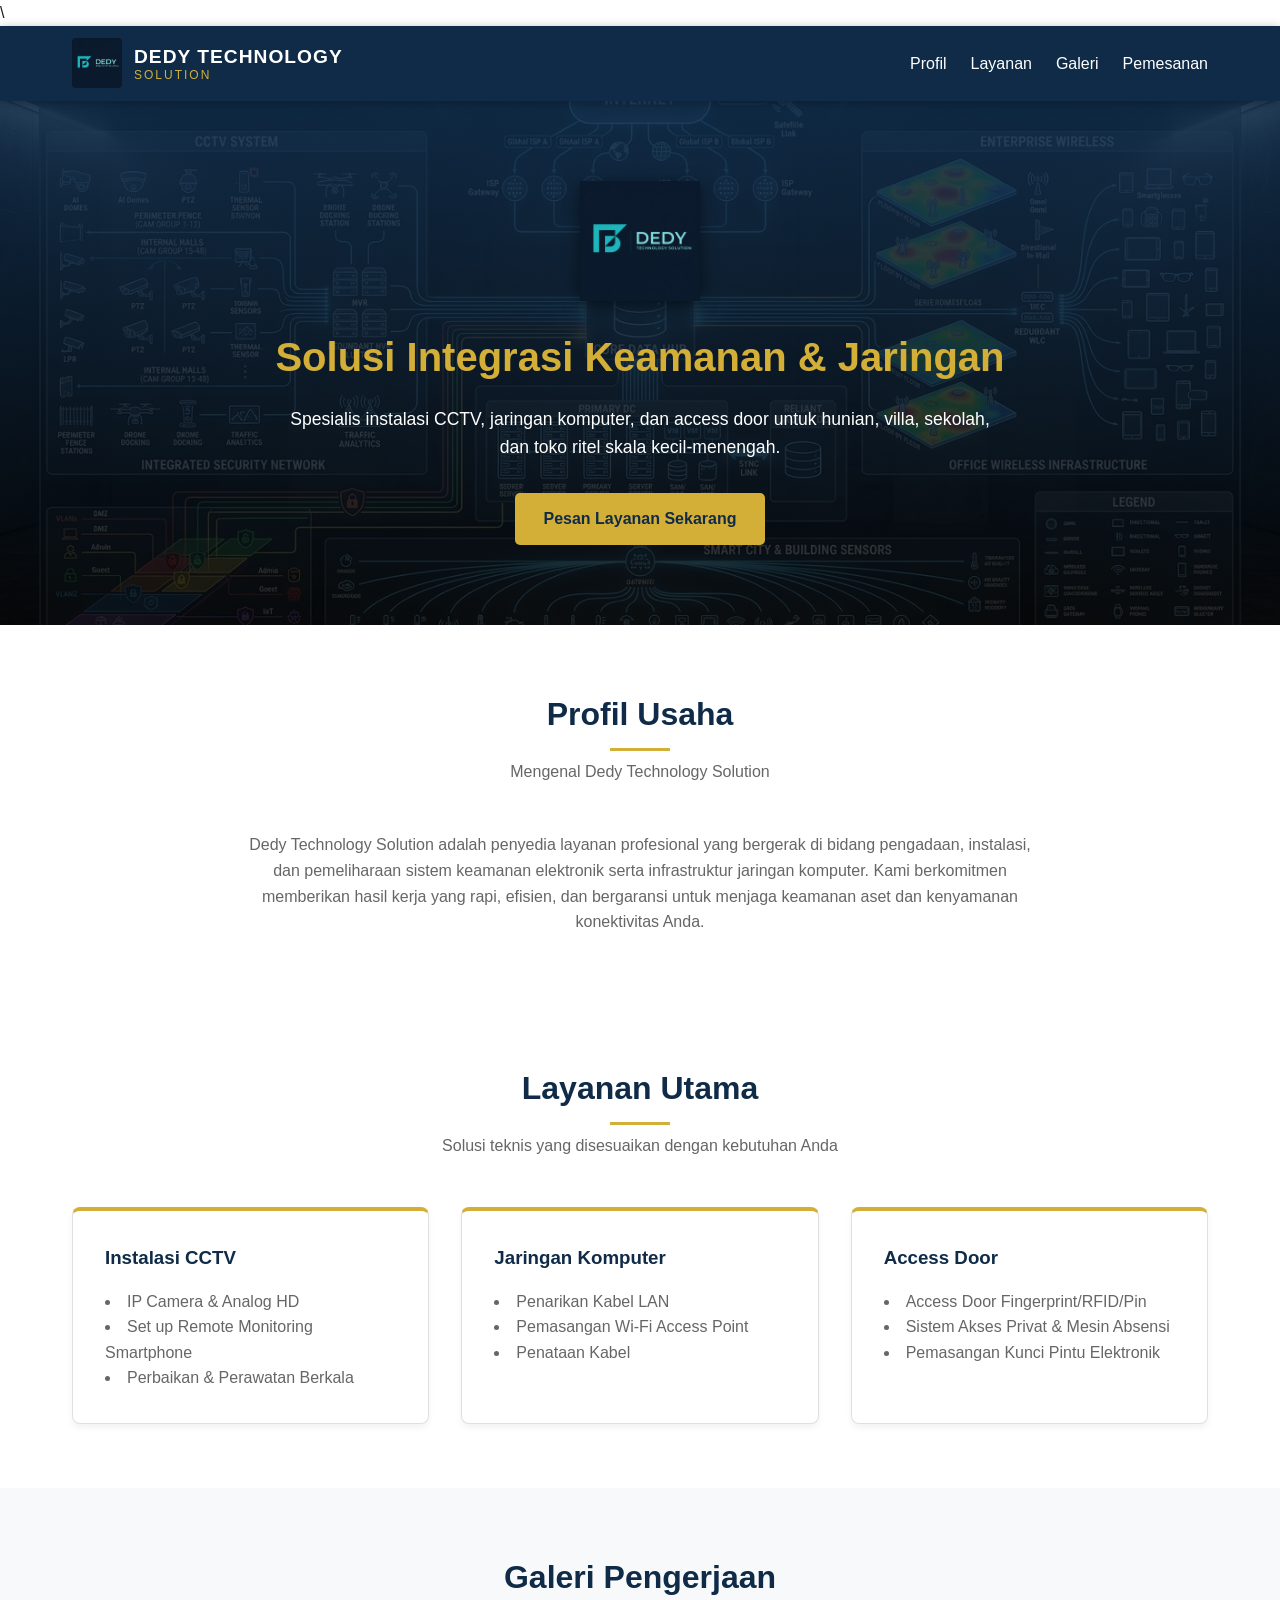
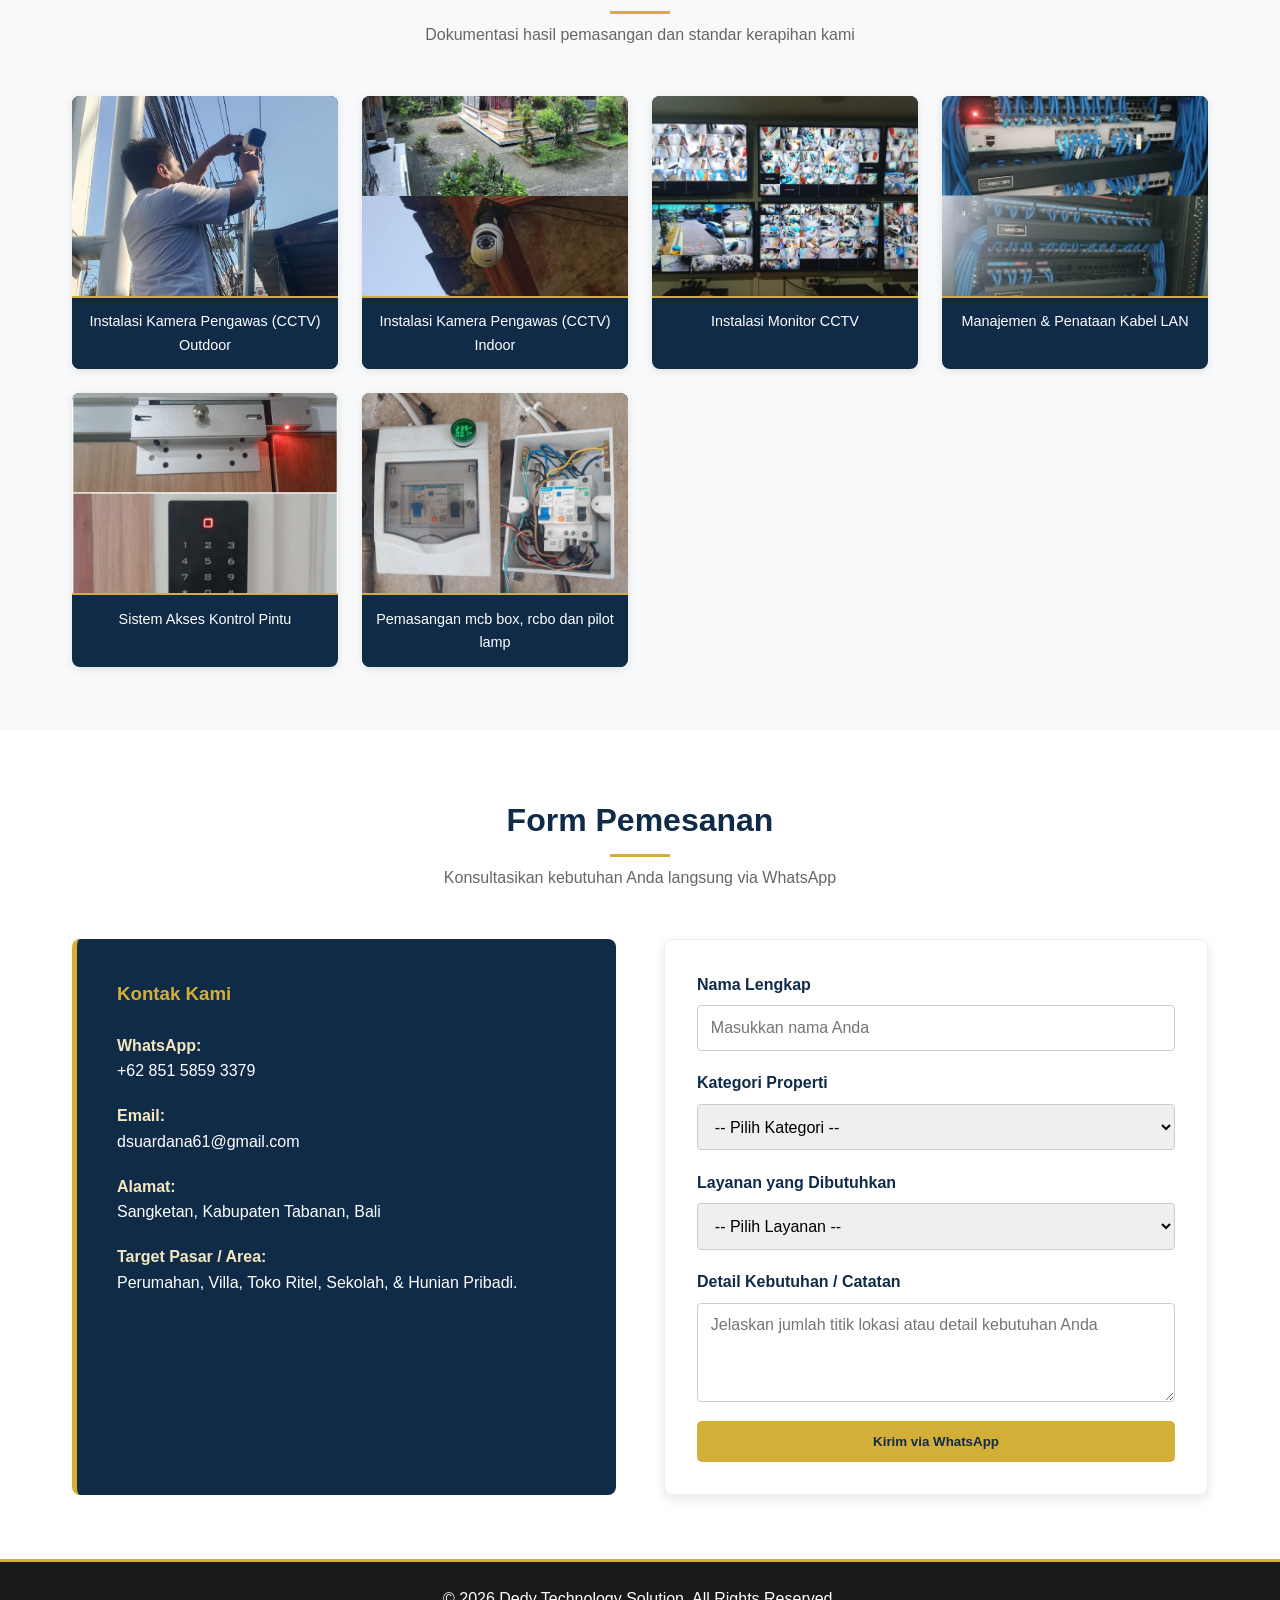
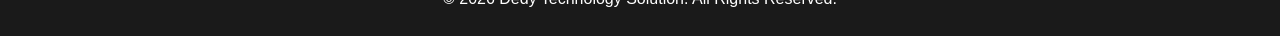
<file: dts.html>
\<!DOCTYPE html>
<html lang="id">
<head>
  <meta charset="UTF-8">
  <meta name="viewport" content="width=device-width, initial-scale=1.0">
  <title>Dedy Technology Solution - Solusi Keamanan & Jaringan</title>
  <style>
    /* --- CSS RESET & VARIABLES --- */
    :root {
      --primary-blue: #0f2b48;
      --accent-gold: #d4af37;
      --light-gold: #f4e8c1;
      --bg-white: #ffffff;
      --bg-light: #f8f9fa;
      --text-dark: #1a1a1a;
      --text-gray: #666666;
    }

    * {
      box-sizing: border-box;
      margin: 0;
      padding: 0;
      font-family: 'Segoe UI', Tahoma, Geneva, Verdana, sans-serif;
    }

    body {
      color: var(--text-dark);
      background-color: var(--bg-white);
      line-height: 1.6;
    }

    /* --- NAVBAR --- */
    header {
      background-color: var(--primary-blue);
      position: sticky;
      top: 0;
      z-index: 1000;
      box-shadow: 0 2px 10px rgba(0,0,0,0.3);
    }

    .navbar {
      display: flex;
      justify-content: space-between;
      align-items: center;
      max-width: 1200px;
      margin: 0 auto;
      padding: 0.8rem 2rem;
    }

    .logo-container {
      display: flex;
      align-items: center;
      gap: 12px;
      text-decoration: none;
    }

    .logo-img {
      height: 50px;
      width: auto;
      object-fit: contain;
      border-radius: 4px;
    }

    .logo-text {
      font-size: 1.2rem;
      font-weight: bold;
      color: var(--bg-white);
      text-transform: uppercase;
      letter-spacing: 1px;
      line-height: 1.2;
    }

    .logo-text span {
      color: var(--accent-gold);
      display: block;
      font-size: 0.75rem;
      letter-spacing: 2px;
      font-weight: 500;
    }

    .nav-links {
      display: flex;
      list-style: none;
      gap: 1.5rem;
    }

    .nav-links a {
      color: var(--bg-white);
      text-decoration: none;
      font-weight: 500;
      transition: color 0.3s;
    }

    .nav-links a:hover {
      color: var(--accent-gold);
    }

    /* --- HERO SECTION --- */
    .hero {
      background: linear-gradient(rgba(15, 43, 72, 0.9), rgba(0, 0, 0, 0.8)), 
                  url('assets/back1.png') center/cover no-repeat;
      color: var(--bg-white);
      text-align: center;
      padding: 5rem 1rem;
    }

    .hero-logo {
      width: 120px;
      height: auto;
      margin-bottom: 1.5rem;
      filter: drop-shadow(0px 4px 8px rgba(0,0,0,0.5));
    }

    .hero h1 {
      font-size: 2.5rem;
      margin-bottom: 1rem;
      color: var(--accent-gold);
    }

    .hero p {
      font-size: 1.1rem;
      max-width: 700px;
      margin: 0 auto 2rem;
    }

    .btn-gold {
      background-color: var(--accent-gold);
      color: var(--primary-blue);
      padding: 0.8rem 1.8rem;
      border: none;
      border-radius: 5px;
      font-weight: bold;
      text-decoration: none;
      cursor: pointer;
      display: inline-block;
      transition: background-color 0.3s;
    }

    .btn-gold:hover {
      background-color: #b8962d;
      color: var(--bg-white);
    }

    /* --- SECTIONS COMMON --- */
    section {
      padding: 4rem 2rem;
      max-width: 1200px;
      margin: 0 auto;
    }

    .section-title {
      text-align: center;
      font-size: 2rem;
      color: var(--primary-blue);
      margin-bottom: 0.5rem;
      position: relative;
    }

    .section-subtitle {
      text-align: center;
      color: var(--text-gray);
      margin-bottom: 3rem;
    }

    .section-title::after {
      content: '';
      display: block;
      width: 60px;
      height: 3px;
      background-color: var(--accent-gold);
      margin: 0.5rem auto 0;
    }

    /* --- PROFIL & LAYANAN --- */
    .services-grid {
      display: grid;
      grid-template-columns: repeat(auto-fit, minmax(280px, 1fr));
      gap: 2rem;
    }

    .card {
      background-color: var(--bg-white);
      border: 1px solid #e0e0e0;
      border-top: 4px solid var(--accent-gold);
      padding: 2rem;
      border-radius: 8px;
      box-shadow: 0 4px 6px rgba(0,0,0,0.05);
    }

    .card h3 {
      color: var(--primary-blue);
      margin-bottom: 1rem;
    }

    .card ul {
      list-style-position: inside;
      color: var(--text-gray);
    }

    /* --- GALERI --- */
    .bg-light {
      background-color: var(--bg-light);
      max-width: 100%;
    }

    .gallery-container {
      max-width: 1200px;
      margin: 0 auto;
    }

    .gallery-grid {
      display: grid;
      grid-template-columns: repeat(auto-fit, minmax(250px, 1fr));
      gap: 1.5rem;
    }

    .gallery-item {
      position: relative;
      overflow: hidden;
      border-radius: 8px;
      box-shadow: 0 2px 8px rgba(0,0,0,0.1);
      background-color: var(--primary-blue);
    }

    .gallery-item img {
      width: 100%;
      height: 200px;
      object-fit: cover;
      display: block;
      transition: transform 0.3s;
    }

    .gallery-item:hover img {
      transform: scale(1.05);
      opacity: 0.8;
    }

    .gallery-caption {
      padding: 0.8rem;
      background-color: var(--primary-blue);
      color: var(--bg-white);
      text-align: center;
      font-size: 0.9rem;
      border-top: 2px solid var(--accent-gold);
    }

    /* --- KONTAK & FORM --- */
    .contact-wrapper {
      display: grid;
      grid-template-columns: repeat(auto-fit, minmax(300px, 1fr));
      gap: 3rem;
    }

    .contact-info {
      background-color: var(--primary-blue);
      color: var(--bg-white);
      padding: 2.5rem;
      border-radius: 8px;
      border-left: 5px solid var(--accent-gold);
    }

    .contact-info h3 {
      color: var(--accent-gold);
      margin-bottom: 1.5rem;
    }

    .contact-item {
      margin-bottom: 1.2rem;
    }

    .contact-item strong {
      display: block;
      color: var(--light-gold);
    }

    .order-form {
      background-color: var(--bg-white);
      padding: 2rem;
      border-radius: 8px;
      box-shadow: 0 4px 12px rgba(0,0,0,0.1);
      border: 1px solid #eee;
    }

    .form-group {
      margin-bottom: 1.2rem;
    }

    .form-group label {
      display: block;
      margin-bottom: 0.5rem;
      font-weight: 600;
      color: var(--primary-blue);
    }

    .form-group input,
    .form-group select,
    .form-group textarea {
      width: 100%;
      padding: 0.8rem;
      border: 1px solid #ccc;
      border-radius: 4px;
      font-size: 1rem;
    }

    .form-group input:focus,
    .form-group select:focus,
    .form-group textarea:focus {
      outline: none;
      border-color: var(--accent-gold);
    }

    /* --- FOOTER --- */
    footer {
      background-color: var(--text-dark);
      color: var(--bg-white);
      text-align: center;
      padding: 1.5rem;
      border-top: 3px solid var(--accent-gold);
    }

    /* --- RESPONSIVE --- */
    @media (max-width: 768px) {
      .navbar {
        flex-direction: column;
        gap: 1rem;
      }
      .hero h1 {
        font-size: 1.8rem;
      }
    }
  </style>
</head>
<body>

  <!-- NAVBAR WITH LOGO -->
  <header>
    <div class="navbar">
      <a href="#" class="logo-container">
        <img src="Logo.png" alt="Dedy Technology Solution Logo" class="logo-img">
        <div class="logo-text">
          Dedy Technology
          <span>SOLUTION</span>
        </div>
      </a>
      <ul class="nav-links">
        <li><a href="#profil">Profil</a></li>
        <li><a href="#layanan">Layanan</a></li>
        <li><a href="#galeri">Galeri</a></li>
        <li><a href="#pemesanan">Pemesanan</a></li>
      </ul>
    </div>
  </header>

  <!-- HERO SECTION -->
  <div class="hero">
    <img src="Logo.png" alt="Logo Dedy Technology Solution" class="hero-logo">
    <h1>Solusi Integrasi Keamanan & Jaringan</h1>
    <p>Spesialis instalasi CCTV, jaringan komputer, dan access door untuk hunian, villa, sekolah, dan toko ritel skala kecil-menengah.</p>
    <a href="#pemesanan" class="btn-gold">Pesan Layanan Sekarang</a>
  </div>

  <!-- PROFIL SECTION -->
  <section id="profil">
    <h2 class="section-title">Profil Usaha</h2>
    <p class="section-subtitle">Mengenal Dedy Technology Solution</p>
    <p style="text-align: center; max-width: 800px; margin: 0 auto; color: var(--text-gray);">
      Dedy Technology Solution adalah penyedia layanan profesional yang bergerak di bidang pengadaan, instalasi, dan pemeliharaan sistem keamanan elektronik serta infrastruktur jaringan komputer. Kami berkomitmen memberikan hasil kerja yang rapi, efisien, dan bergaransi untuk menjaga keamanan aset dan kenyamanan konektivitas Anda.
    </p>
  </section>

  <!-- LAYANAN SECTION -->
  <section id="layanan">
    <h2 class="section-title">Layanan Utama</h2>
    <p class="section-subtitle">Solusi teknis yang disesuaikan dengan kebutuhan Anda</p>
    <div class="services-grid">
      <div class="card">
        <h3>Instalasi CCTV</h3>
        <ul>
          <li>IP Camera & Analog HD</li>
          <li>Set up Remote Monitoring Smartphone</li>
          <li>Perbaikan & Perawatan Berkala</li>
        </ul>
      </div>
      <div class="card">
        <h3>Jaringan Komputer</h3>
        <ul>
          <li>Penarikan Kabel LAN</li>
          <li>Pemasangan Wi-Fi Access Point</li>
          <li>Penataan Kabel</li>
        </ul>
      </div>
      <div class="card">
        <h3>Access Door</h3>
        <ul>
          <li>Access Door Fingerprint/RFID/Pin</li>
          <li>Sistem Akses Privat & Mesin Absensi</li>
          <li>Pemasangan Kunci Pintu Elektronik</li>
        </ul>
      </div>
    </div>
  </section>

  <!-- GALERI SECTION -->
  <div class="bg-light">
    <section id="galeri" class="gallery-container">
      <h2 class="section-title">Galeri Pengerjaan</h2>
      <p class="section-subtitle">Dokumentasi hasil pemasangan dan standar kerapihan kami</p>
      <div class="gallery-grid">
        <div class="gallery-item">
          <img src="assets/cctv1.jpeg?auto=format&fit=crop&w=500&q=80" alt="Instalasi CCTV">
          <div class="gallery-caption">Instalasi Kamera Pengawas (CCTV) Outdoor</div>
        </div>
		<div class="gallery-item">
          <img src="assets/cctv2.jpeg?auto=format&fit=crop&w=500&q=80" alt="Instalasi CCTV">
          <div class="gallery-caption">Instalasi Kamera Pengawas (CCTV) Indoor</div>
        </div>
		<div class="gallery-item">
          <img src="assets/Monitor.webp?auto=format&fit=crop&w=500&q=80" alt="Instalasi monitorCCTV">
          <div class="gallery-caption">Instalasi Monitor CCTV</div>
        </div>
        <div class="gallery-item">
          <img src="assets/kabel1.png?auto=format&fit=crop&w=500&q=80" alt="Instalasi Jaringan">
          <div class="gallery-caption">Manajemen & Penataan Kabel LAN</div>
        </div>
        <div class="gallery-item">
          <img src="assets/access.jpg?auto=format&fit=crop&w=500&q=80" alt="Access Door">
          <div class="gallery-caption">Sistem Akses Kontrol Pintu</div>
        </div>
        <div class="gallery-item">
          <img src="assets/listrik1.jpg?auto=format&fit=crop&w=500&q=80" alt="Access Door">
          <div class="gallery-caption">Pemasangan mcb box, rcbo dan pilot lamp </div>
        </div>
      </div>
    </section>
  </div>

  <!-- KONTAK & FORM PEMESANAN -->
  <section id="pemesanan">
    <h2 class="section-title">Form Pemesanan</h2>
    <p class="section-subtitle">Konsultasikan kebutuhan Anda langsung via WhatsApp</p>
    
    <div class="contact-wrapper">
      <div class="contact-info">
        <h3>Kontak Kami</h3>
        <div class="contact-item">
          <strong>WhatsApp:</strong>
          +62 851 5859 3379
        </div>
        <div class="contact-item">
          <strong>Email:</strong>
          dsuardana61@gmail.com
        </div>
								<div class="contact-item">
          <strong>Alamat:</strong>
          Sangketan, Kabupaten Tabanan, Bali
        </div>
        <div class="contact-item">
          <strong>Target Pasar / Area:</strong>
          Perumahan, Villa, Toko Ritel, Sekolah, & Hunian Pribadi.
        </div>
      </div>

      <div class="order-form">
        <form id="waForm">
          <div class="form-group">
            <label for="nama">Nama Lengkap</label>
            <input type="text" id="nama" placeholder="Masukkan nama Anda" required>
          </div>
          <div class="form-group">
            <label for="kategori">Kategori Properti</label>
            <select id="kategori" required>
              <option value="">-- Pilih Kategori --</option>
              <option value="Hunian Pribadi / Perumahan">Hunian Pribadi / Perumahan</option>
              <option value="Villa">Villa</option>
              <option value="Toko Ritel">Toko Ritel</option>
              <option value="Sekolah">Sekolah</option>
              <option value="Lainnya">Lainnya</option>
            </select>
          </div>
          <div class="form-group">
            <label for="layanan_pilih">Layanan yang Dibutuhkan</label>
            <select id="layanan_pilih" required>
              <option value="">-- Pilih Layanan --</option>
              <option value="Instalasi CCTV">Instalasi CCTV</option>
              <option value="Jaringan Komputer & Wi-Fi">Jaringan Komputer & Wi-Fi</option>
              <option value="Access Door / Akses Kontrol">Access Door / Akses Kontrol</option>
              <option value="Paket Kombinasi">Paket Kombinasi</option>
            </select>
          </div>
          <div class="form-group">
            <label for="catatan">Detail Kebutuhan / Catatan</label>
            <textarea id="catatan" rows="4" placeholder="Jelaskan jumlah titik lokasi atau detail kebutuhan Anda"></textarea>
          </div>
          <button type="submit" class="btn-gold" style="width: 100%;">Kirim via WhatsApp</button>
        </form>
      </div>
    </div>
  </section>

  <!-- FOOTER -->
  <footer>
    <p>&copy; 2026 Dedy Technology Solution. All Rights Reserved.</p>
  </footer>

  <!-- JAVASCRIPT -->
  <script>
    document.getElementById('waForm').addEventListener('submit', function(e) {
      e.preventDefault();

      // Mengambil nilai input
      const nama = document.getElementById('nama').value;
      const kategori = document.getElementById('kategori').value;
      const layanan = document.getElementById('layanan_pilih').value;
      const catatan = document.getElementById('catatan').value;

      // Nomor tujuan WA
      const noHp = '+6285158593379';

      // Format Pesan WhatsApp
      let pesan = `Halo *Dedy Technology Solution*, saya ingin memesan / berkonsultasi mengenai jasa Anda:%0A%0A`;
      pesan += `*Nama:* ${nama}%0A`;
      pesan += `*Kategori Properti:* ${kategori}%0A`;
      pesan += `*Layanan:* ${layanan}%0A`;
      if(catatan) {
        pesan += `*Catatan/Kebutuhan:* ${catatan}%0A`;
      }

      // Membuka URL WhatsApp
      const url = `https://wa.me/${noHp}?text=${pesan}`;
      window.open(url, '_blank');
    });
  </script>
</body>
</html>
</file>
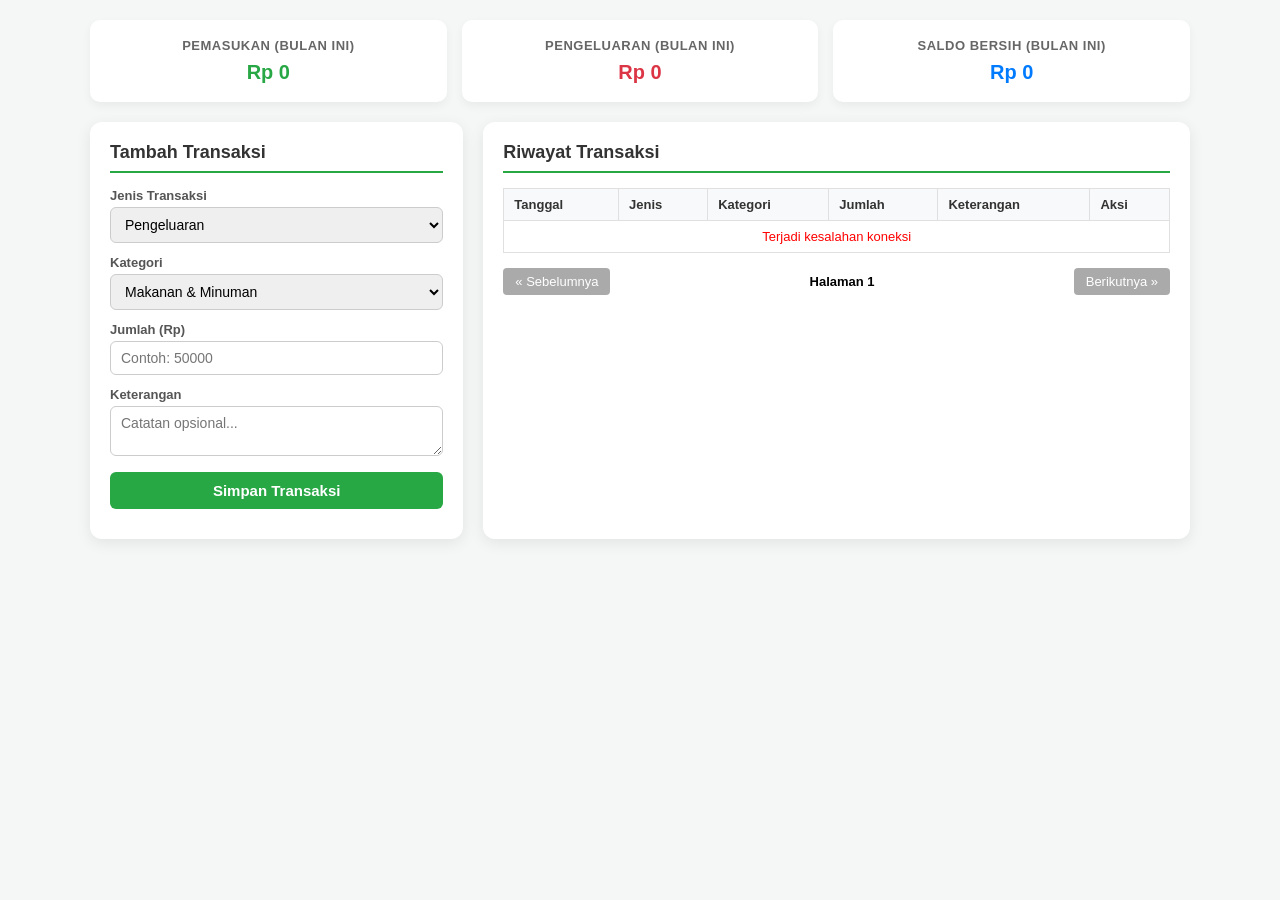
<file: transaksi.html>
<!DOCTYPE html>
<html lang="id">

<head>
    <meta charset="UTF-8">
    <meta name="viewport" content="width=device-width, initial-scale=1.0">
    <title>Pencatatan & Riwayat Transaksi</title>
    <style>
        * {
            box-sizing: border-box;
            font-family: 'Segoe UI', Tahoma, Geneva, Verdana, sans-serif;
        }

        body {
            background-color: #f4f7f6;
            padding: 20px;
            margin: 0;
        }

        .container {
            display: flex;
            flex-direction: column;
            gap: 20px;
            max-width: 1100px;
            margin: 0 auto;
        }

        /* Dashboard Summary Cards */
        .summary-grid {
            display: grid;
            grid-template-columns: repeat(auto-fit, minmax(220px, 1fr));
            gap: 15px;
        }

        .summary-card {
            background: white;
            padding: 18px;
            border-radius: 10px;
            box-shadow: 0 4px 10px rgba(0, 0, 0, 0.05);
            text-align: center;
        }

        .summary-card h4 {
            margin: 0 0 8px 0;
            font-size: 13px;
            color: #666;
            text-transform: uppercase;
            letter-spacing: 0.5px;
        }

        .summary-card .amount {
            font-size: 20px;
            font-weight: bold;
        }

        .text-pemasukan {
            color: #28a745;
        }

        .text-pengeluaran {
            color: #dc3545;
        }

        .text-saldo {
            color: #007bff;
        }

        .main-layout {
            display: flex;
            flex-wrap: wrap;
            gap: 20px;
        }

        .card {
            background: white;
            padding: 20px;
            border-radius: 12px;
            box-shadow: 0 4px 15px rgba(0, 0, 0, 0.08);
            flex: 1;
            min-width: 320px;
        }

        h2 {
            margin-top: 0;
            color: #333;
            font-size: 18px;
            border-bottom: 2px solid #28a745;
            padding-bottom: 8px;
        }

        .form-group {
            margin-bottom: 12px;
        }

        label {
            display: block;
            margin-bottom: 4px;
            color: #555;
            font-weight: 600;
            font-size: 13px;
        }

        input,
        select,
        textarea {
            width: 100%;
            padding: 8px 10px;
            border: 1px solid #ccc;
            border-radius: 6px;
            font-size: 14px;
        }

        .btn-submit {
            width: 100%;
            padding: 10px;
            background-color: #28a745;
            border: none;
            color: white;
            font-size: 15px;
            font-weight: bold;
            border-radius: 6px;
            cursor: pointer;
            transition: 0.2s;
        }

        .btn-submit:hover {
            background-color: #218838;
        }

        .btn-cancel {
            width: 100%;
            padding: 8px;
            background-color: #6c757d;
            border: none;
            color: white;
            font-size: 14px;
            font-weight: bold;
            border-radius: 6px;
            cursor: pointer;
            margin-top: 8px;
            display: none;
        }

        .btn-cancel:hover {
            background-color: #5a6268;
        }

        button:disabled {
            background-color: #aaa !important;
            cursor: not-allowed;
        }

        #statusMessage {
            margin-top: 10px;
            text-align: center;
            font-weight: bold;
            font-size: 14px;
        }

        .success {
            color: #28a745;
        }

        .error {
            color: #dc3545;
        }

        /* Style Tabel */
        .table-responsive {
            overflow-x: auto;
            margin-top: 15px;
        }

        table {
            width: 100%;
            border-collapse: collapse;
            font-size: 13px;
        }

        th,
        td {
            border: 1px solid #e0e0e0;
            padding: 8px 10px;
            text-align: left;
        }

        th {
            background-color: #f8f9fa;
            color: #333;
        }

        .badge {
            padding: 3px 8px;
            border-radius: 12px;
            font-size: 11px;
            font-weight: bold;
            color: white;
        }

        .bg-pemasukan {
            background-color: #28a745;
        }

        .bg-pengeluaran {
            background-color: #dc3545;
        }

        .action-btns {
            display: flex;
            gap: 4px;
        }

        .btn-action {
            padding: 4px 8px;
            font-size: 12px;
            border: none;
            color: white;
            border-radius: 4px;
            cursor: pointer;
        }

        .btn-print {
            background-color: #17a2b8;
        }

        .btn-print:hover {
            background-color: #138496;
        }

        .btn-edit {
            background-color: #ffc107;
            color: #212529;
            font-weight: 600;
        }

        .btn-edit:hover {
            background-color: #e0a800;
        }

        /* Pagination Style */
        .pagination {
            display: flex;
            justify-content: space-between;
            align-items: center;
            margin-top: 15px;
        }

        .pagination button {
            width: auto;
            padding: 6px 12px;
            font-size: 13px;
            background-color: #007bff;
            border: none;
            color: white;
            border-radius: 4px;
            cursor: pointer;
        }

        .pagination button:hover {
            background-color: #0056b3;
        }

        /* Struk / Cetak */
        #printArea {
            display: none;
        }

        @media print {
            body * {
                visibility: hidden;
            }

            #printArea,
            #printArea * {
                visibility: visible;
            }

            #printArea {
                display: block;
                position: absolute;
                left: 0;
                top: 0;
                width: 100%;
                padding: 20px;
                font-family: monospace;
            }

            .receipt-box {
                border: 1px dashed #000;
                padding: 15px;
                max-width: 300px;
                margin: 0 auto;
            }

            .receipt-title {
                text-align: center;
                font-weight: bold;
                font-size: 16px;
                margin-bottom: 10px;
                border-bottom: 1px solid #000;
                padding-bottom: 5px;
            }

            .receipt-row {
                display: flex;
                justify-content: space-between;
                margin-bottom: 5px;
                font-size: 12px;
            }
        }
    </style>
</head>

<body>

    <div class="container">
        <!-- Ringkasan Bulan Berjalan -->
        <div class="summary-grid">
            <div class="summary-card">
                <h4>Pemasukan (Bulan Ini)</h4>
                <div class="amount text-pemasukan" id="summaryPemasukan">Rp 0</div>
            </div>
            <div class="summary-card">
                <h4>Pengeluaran (Bulan Ini)</h4>
                <div class="amount text-pengeluaran" id="summaryPengeluaran">Rp 0</div>
            </div>
            <div class="summary-card">
                <h4>Saldo Bersih (Bulan Ini)</h4>
                <div class="amount text-saldo" id="summarySaldo">Rp 0</div>
            </div>
        </div>

        <div class="main-layout">
            <!-- Form Input / Edit Transaksi -->
            <div class="card">
                <h2 id="formTitle">Tambah Transaksi</h2>
                <form id="transactionForm">
                    <input type="hidden" id="editId" value="">

                    <div class="form-group">
                        <label>Jenis Transaksi</label>
                        <select id="jenis" required>
                            <option value="Pengeluaran">Pengeluaran</option>
                            <option value="Pemasukan">Pemasukan</option>
                        </select>
                    </div>
                    <div class="form-group">
                        <label>Kategori</label>
                        <select id="kategori" required>
                            <option value="Makanan & Minuman">Makanan & Minuman</option>
                            <option value="Transportasi">Transportasi</option>
                            <option value="Belanja">Belanja</option>
                            <option value="Gaji / Penjualan">Gaji / Penjualan</option>
                            <option value="Lain-lain">Lain-lain</option>
                        </select>
                    </div>
                    <div class="form-group">
                        <label>Jumlah (Rp)</label>
                        <input type="number" id="jumlah" placeholder="Contoh: 50000" min="1" required>
                    </div>
                    <div class="form-group">
                        <label>Keterangan</label>
                        <textarea id="keterangan" rows="2" placeholder="Catatan opsional..."></textarea>
                    </div>
                    <button type="submit" id="submitBtn" class="btn-submit">Simpan Transaksi</button>
                    <button type="button" id="cancelEditBtn" class="btn-cancel" onclick="resetFormMode()">Batal
                        Edit</button>
                </form>
                <div id="statusMessage"></div>
            </div>

            <!-- Tabel Riwayat Transaksi -->
            <div class="card" style="flex: 2;">
                <h2>Riwayat Transaksi</h2>
                <div class="table-responsive">
                    <table>
                        <thead>
                            <tr>
                                <th>Tanggal</th>
                                <th>Jenis</th>
                                <th>Kategori</th>
                                <th>Jumlah</th>
                                <th>Keterangan</th>
                                <th>Aksi</th>
                            </tr>
                        </thead>
                        <tbody id="historyTableBody">
                            <tr>
                                <td colspan="6" style="text-align: center;">Memuat data...</td>
                            </tr>
                        </tbody>
                    </table>
                </div>

                <!-- Pagination -->
                <div class="pagination">
                    <button id="prevBtn" onclick="changePage(-1)" disabled>&laquo; Sebelumnya</button>
                    <span id="pageIndicator" style="font-size: 13px; font-weight: 600;">Halaman 1</span>
                    <button id="nextBtn" onclick="changePage(1)" disabled>Berikutnya &raquo;</button>
                </div>
            </div>
        </div>
    </div>

    <!-- Area Print Struk -->
    <div id="printArea">
        <div class="receipt-box">
            <div class="receipt-title">BUKTI TRANSAKSI</div>
            <div class="receipt-row"><span>ID:</span> <span id="pId"></span></div>
            <div class="receipt-row"><span>Tanggal:</span> <span id="pTanggal"></span></div>
            <div class="receipt-row"><span>Jenis:</span> <span id="pJenis"></span></div>
            <div class="receipt-row"><span>Kategori:</span> <span id="pKategori"></span></div>
            <div class="receipt-row"><span>Jumlah:</span> <span id="pJumlah"></span></div>
            <div class="receipt-row"><span>Keterangan:</span> <span id="pKeterangan"></span></div>
            <hr>
            <div style="text-align: center; font-size: 10px;">Terima kasih</div>
        </div>
    </div>

    <script>
        const SCRIPT_URL = "https://script.google.com/macros/s/AKfycbz1oRbcddPBEUXyTJOVGO_YUpdlmeBB0IFEj9LHSSIo1OWK3157BrzEhtNXHirNC1Y/exec"; // Masukkan URL Apps Script Anda

        let allTransactions = [];
        let currentPage = 1;
        const itemsPerPage = 5;

        const form = document.getElementById('transactionForm');
        const submitBtn = document.getElementById('submitBtn');
        const cancelEditBtn = document.getElementById('cancelEditBtn');
        const statusMessage = document.getElementById('statusMessage');
        const formTitle = document.getElementById('formTitle');
        const editIdInput = document.getElementById('editId');

        // Helper Format Rupiah
        function formatRp(val) {
            return "Rp " + Number(val).toLocaleString("id-ID");
        }

        // 1. Simpan Baru ATAU Update Transaksi
        form.addEventListener('submit', async (e) => {
            e.preventDefault();

            submitBtn.disabled = true;
            const isEditMode = editIdInput.value !== "";
            submitBtn.innerText = isEditMode ? "Memperbarui..." : "Menyimpan...";
            statusMessage.innerText = "";

            const payload = {
                action: isEditMode ? "update" : "create",
                id: editIdInput.value,
                jenis: document.getElementById('jenis').value,
                kategori: document.getElementById('kategori').value,
                jumlah: document.getElementById('jumlah').value,
                keterangan: document.getElementById('keterangan').value
            };

            try {
                const response = await fetch(SCRIPT_URL, {
                    method: 'POST',
                    body: JSON.stringify(payload)
                });
                const result = await response.json();

                if (result.status === 'success') {
                    statusMessage.innerText = result.message;
                    statusMessage.className = "success";
                    resetFormMode();
                    loadHistory(); // Reload data & summary setelah simpan/update
                } else {
                    throw new Error(result.message);
                }
            } catch (error) {
                statusMessage.innerText = "Gagal: " + error.message;
                statusMessage.className = "error";
            } finally {
                submitBtn.disabled = false;
            }
        });

        // 2. Mengambil Data Riwayat & Summary
        async function loadHistory() {
            const tbody = document.getElementById('historyTableBody');
            tbody.innerHTML = '<tr><td colspan="6" style="text-align: center;">Memuat data...</td></tr>';

            try {
                const response = await fetch(SCRIPT_URL);
                const result = await response.json();

                if (result.status === 'success') {
                    allTransactions = result.data;

                    // Update Ringkasan
                    if (result.summary) {
                        document.getElementById('summaryPemasukan').innerText = formatRp(result.summary.totalPemasukan);
                        document.getElementById('summaryPengeluaran').innerText = formatRp(result.summary.totalPengeluaran);
                        document.getElementById('summarySaldo').innerText = formatRp(result.summary.saldoBersih);
                    }

                    renderTable();
                } else {
                    tbody.innerHTML = '<tr><td colspan="6" style="text-align: center; color: red;">Gagal memuat data</td></tr>';
                }
            } catch (error) {
                tbody.innerHTML = '<tr><td colspan="6" style="text-align: center; color: red;">Terjadi kesalahan koneksi</td></tr>';
            }
        }

        // 3. Render Tabel (Maks 10 Data per Halaman)
        function renderTable() {
            const tbody = document.getElementById('historyTableBody');
            tbody.innerHTML = '';

            if (allTransactions.length === 0) {
                tbody.innerHTML = '<tr><td colspan="6" style="text-align: center;">Belum ada riwayat transaksi.</td></tr>';
                updatePagination();
                return;
            }

            const startIndex = (currentPage - 1) * itemsPerPage;
            const endIndex = startIndex + itemsPerPage;
            const pageData = allTransactions.slice(startIndex, endIndex);

            pageData.forEach((item) => {
                const badgeClass = item.jenis === 'Pemasukan' ? 'bg-pemasukan' : 'bg-pengeluaran';
                const formattedJumlah = formatRp(item.jumlah);
                const safeKet = (item.keterangan || "-").replace(/'/g, "\\'");

                const tr = document.createElement('tr');
                tr.innerHTML = `
                <td>${item.tanggal}</td>
                <td><span class="badge ${badgeClass}">${item.jenis}</span></td>
                <td>${item.kategori}</td>
                <td><b>${formattedJumlah}</b></td>
                <td>${item.keterangan}</td>
                <td>
                    <div class="action-btns">
                        <button class="btn-action btn-edit" onclick="setEditMode('${item.id}', '${item.jenis}', '${item.kategori}', ${item.jumlah}, '${safeKet}')">Edit</button>
                        <button class="btn-action btn-print" onclick="printReceipt('${item.id}', '${item.tanggal}', '${item.jenis}', '${item.kategori}', '${formattedJumlah}', '${safeKet}')">Cetak</button>
                    </div>
                </td>
            `;
                tbody.appendChild(tr);
            });

            updatePagination();
        }

        // 4. Set Form ke Mode Edit
        function setEditMode(id, jenis, kategori, jumlah, keterangan) {
            editIdInput.value = id;
            document.getElementById('jenis').value = jenis;
            document.getElementById('kategori').value = kategori;
            document.getElementById('jumlah').value = jumlah;
            document.getElementById('keterangan').value = keterangan === '-' ? '' : keterangan;

            formTitle.innerText = "Edit Transaksi";
            submitBtn.innerText = "Update Transaksi";
            submitBtn.style.backgroundColor = "#ffc107";
            submitBtn.style.color = "#212529";
            cancelEditBtn.style.display = "block";

            window.scrollTo({ top: 0, behavior: 'smooth' });
        }

        // 5. Reset Form ke Mode Tambah Baru
        function resetFormMode() {
            editIdInput.value = "";
            form.reset();
            formTitle.innerText = "Tambah Transaksi";
            submitBtn.innerText = "Simpan Transaksi";
            submitBtn.style.backgroundColor = "#28a745";
            submitBtn.style.color = "white";
            cancelEditBtn.style.display = "none";
        }

        // 6. Pagination Controls
        function updatePagination() {
            const totalPages = Math.ceil(allTransactions.length / itemsPerPage) || 1;
            document.getElementById('pageIndicator').innerText = `Halaman ${currentPage} dari ${totalPages}`;
            document.getElementById('prevBtn').disabled = currentPage === 1;
            document.getElementById('nextBtn').disabled = currentPage >= totalPages;
        }

        function changePage(direction) {
            currentPage += direction;
            renderTable();
        }

        // 7. Cetak Struk Bukti Transaksi
        function printReceipt(id, tanggal, jenis, kategori, jumlah, keterangan) {
            document.getElementById('pId').innerText = id;
            document.getElementById('pTanggal').innerText = tanggal;
            document.getElementById('pJenis').innerText = jenis;
            document.getElementById('pKategori').innerText = kategori;
            document.getElementById('pJumlah').innerText = jumlah;
            document.getElementById('pKeterangan').innerText = keterangan;

            window.print();
        }

        // Init
        loadHistory();
    </script>

</body>

</html>
</file>
